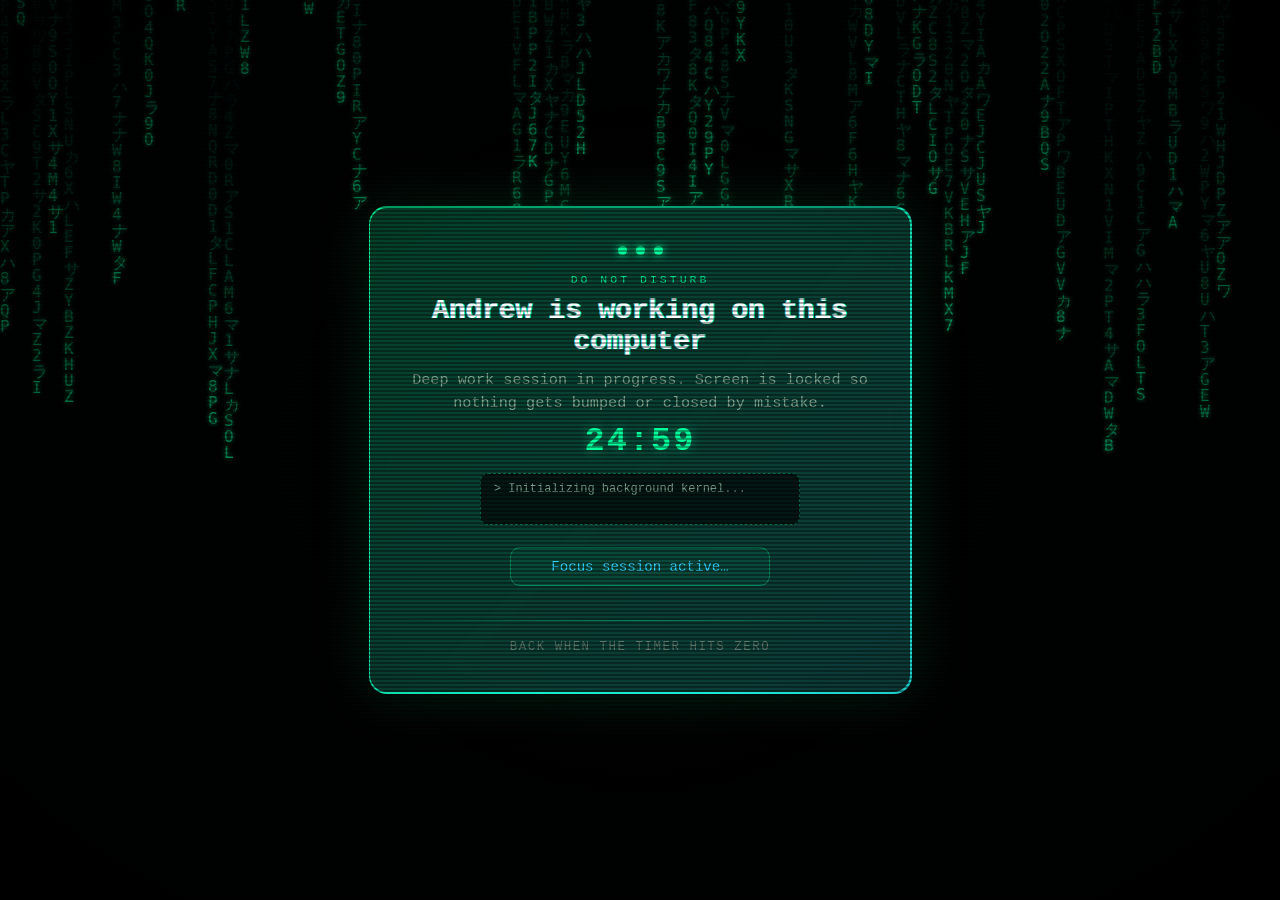
<file: index.html>
<!DOCTYPE html>
<html lang="en">
<head>
<meta charset="UTF-8" />
<meta name="viewport" content="width=device-width, initial-scale=1.0" />
<title>FOCUS • Andrew</title>
<link rel="stylesheet" href="style.css">
</head>
<body>

  <canvas id="matrix"></canvas>
  <canvas id="eye-canvas"></canvas>

  <div class="card-container">
    <div class="card">
      <div class="dots-wrapper">
        <span class="dot"></span>
        <span class="dot"></span>
        <span class="dot"></span>
      </div>

      <div class="eyebrow">Do Not Disturb</div>
      <h1>Andrew is working on this computer</h1>
      <p>Deep work session in progress. Screen is locked so nothing gets bumped or closed by mistake.</p>

      <div class="timer" id="timer">25:00</div>

      <div class="terminal-box" id="terminal-logs">
        <span class="term-line">&gt; Initializing background kernel...</span>
      </div>

      <div class="status-box">
        <span id="status-text">Focus session active…</span>
      </div>

      <div class="line"></div>
      <p class="footer">Back when the timer hits zero</p>
    </div>
  </div>

  <script src="lock.js"></script>
</body>
</html>
</file>
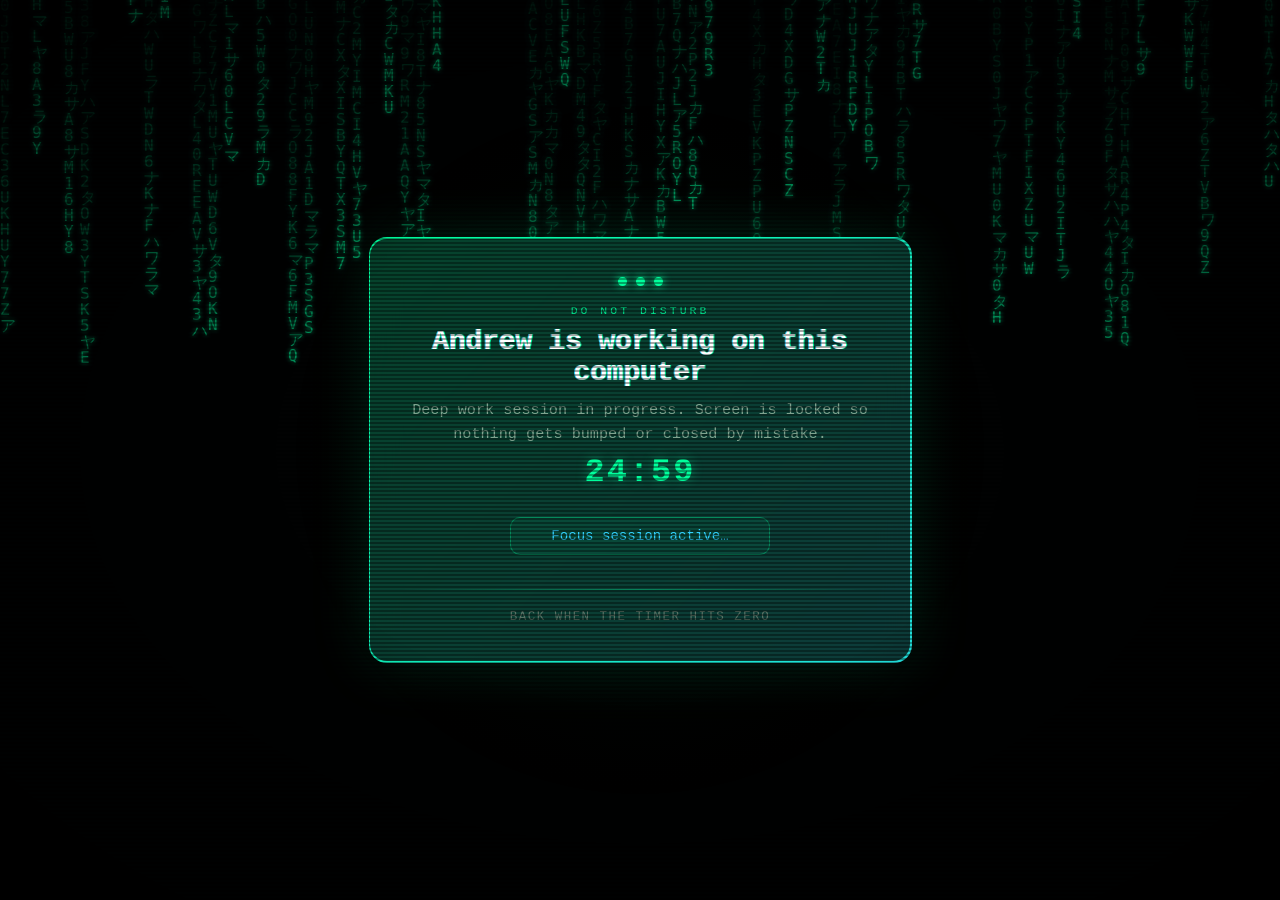
<file: lock.html>
<!DOCTYPE html>
<html lang="en">
<head>
<meta charset="UTF-8" />
<meta name="viewport" content="width=device-width, initial-scale=1.0" />
<title>FOCUS • Andrew</title>
<link rel="stylesheet" href="style.css">
</head>
<body>

  <canvas id="matrix"></canvas>
  <canvas id="eye-canvas"></canvas>

  <div class="card-container">
    <div class="card">
      <div class="dots-wrapper">
        <span class="dot"></span>
        <span class="dot"></span>
        <span class="dot"></span>
      </div>

      <div class="eyebrow">Do Not Disturb</div>
      <h1>Andrew is working on this computer</h1>
      <p>Deep work session in progress. Screen is locked so nothing gets bumped or closed by mistake.</p>

      <div class="timer" id="timer">25:00</div>

      <div class="status-box">
        <span id="status-text">Focus session active…</span>
      </div>

      <div class="line"></div>
      <p class="footer">Back when the timer hits zero</p>
    </div>
  </div>

  <script src="lock.js"></script>
</body>
</html>
</file>
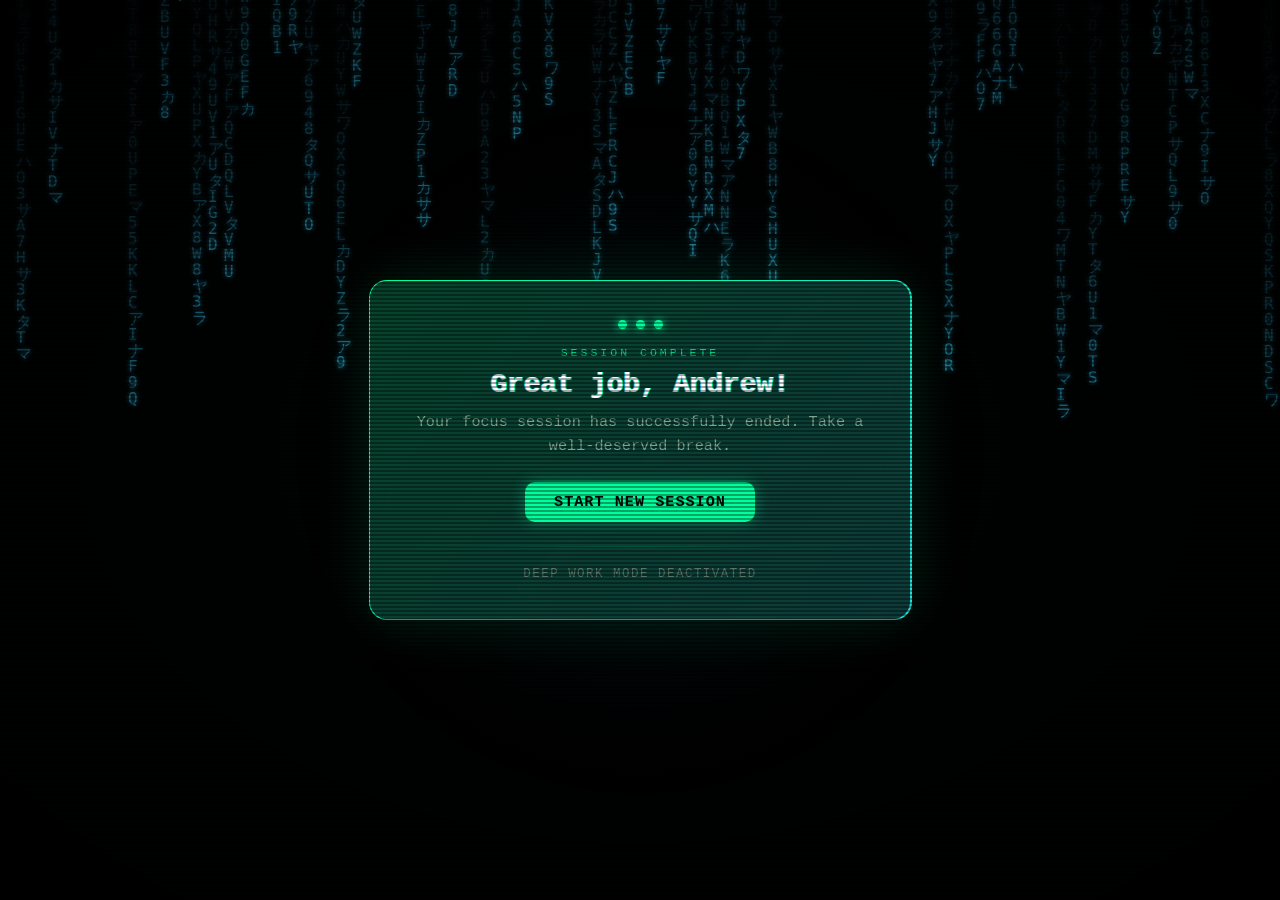
<file: screensaver.html>
<!DOCTYPE html>
<html lang="en">
<head>
<meta charset="UTF-8" />
<meta name="viewport" content="width=device-width, initial-scale=1.0" />
<title>FOCUS • Complete</title>
<link rel="stylesheet" href="style.css">
</head>
<body>

  <canvas id="matrix"></canvas>
  <canvas id="eye-canvas"></canvas>

  <div class="card-container">
    <div class="card">
      <div class="dots-wrapper">
        <span class="dot"></span>
        <span class="dot"></span>
        <span class="dot"></span>
      </div>

      <div class="eyebrow">Session Complete</div>
      <h1>Great job, Andrew!</h1>
      <p>Your focus session has successfully ended. Take a well-deserved break.</p>

      <div style="margin: 1.5rem 0;">
        <a href="setup.html" style="
          background: var(--accent);
          color: #030405;
          text-decoration: none;
          font-family: inherit;
          font-weight: bold;
          font-size: 0.95rem;
          padding: 0.7rem 1.8rem;
          border-radius: 10px;
          box-shadow: 0 0 15px rgba(0, 255, 156, 0.4);
          text-transform: uppercase;
          letter-spacing: 1px;
          display: inline-block;
        ">Start New Session</a>
      </div>

      <div class="line"></div>
      <p class="footer">Deep work mode deactivated</p>
    </div>
  </div>

  <script src="screensaver.js"></script>
</body>
</html>
</file>
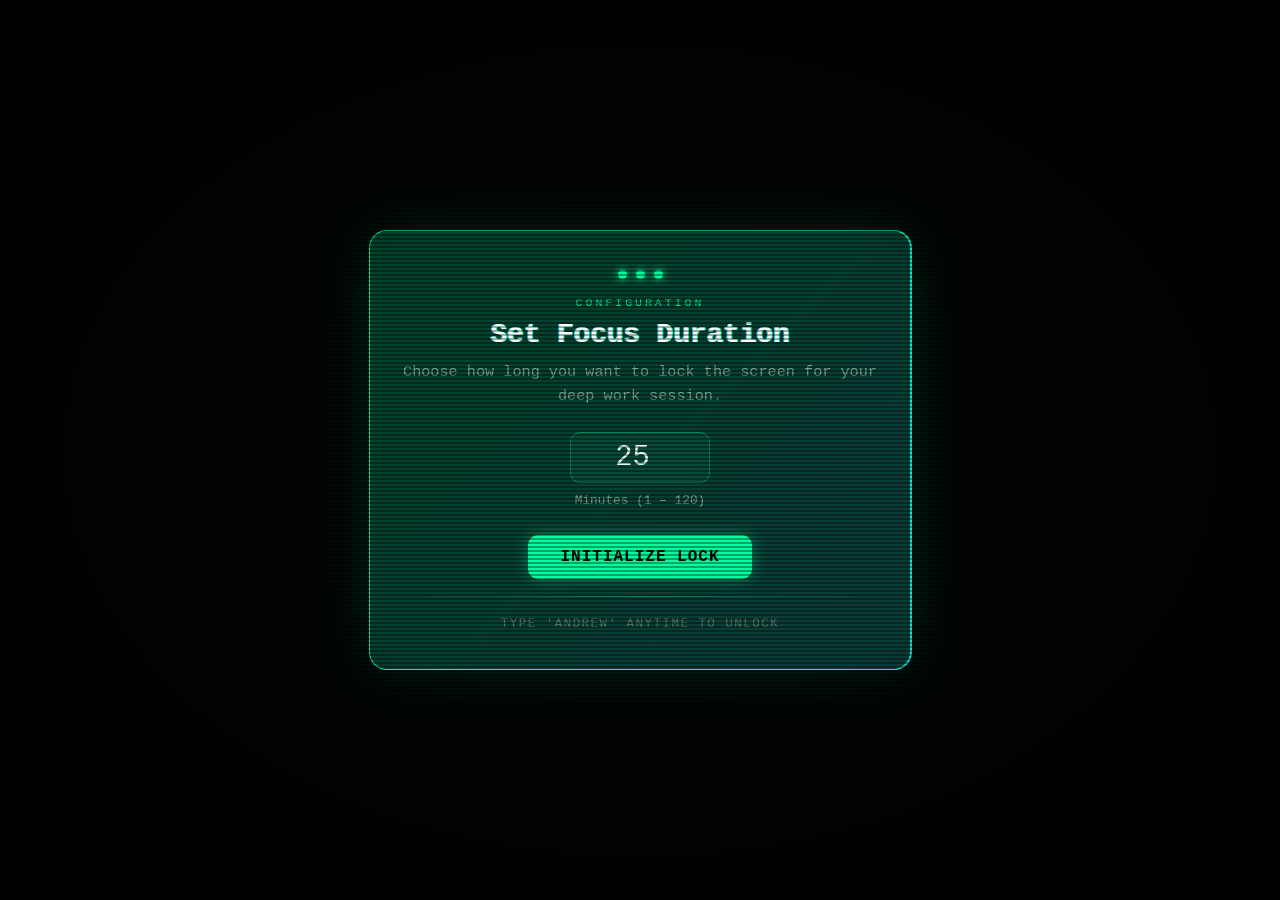
<file: setup.html>
<!DOCTYPE html>
<html lang="en">
<head>
<meta charset="UTF-8" />
<meta name="viewport" content="width=device-width, initial-scale=1.0" />
<title>Setup • FocusLock</title>
<link rel="stylesheet" href="style.css">
</head>
<body>

  <div class="card-container">
    <div class="card">
      <div class="dots-wrapper">
        <span class="dot"></span>
        <span class="dot"></span>
        <span class="dot"></span>
      </div>

      <div class="eyebrow">Configuration</div>
      <h1>Set Focus Duration</h1>
      <p>Choose how long you want to lock the screen for your deep work session.</p>

      <div style="margin: 1.5rem 0;">
        <input type="number" id="minutes-input" min="1" max="120" value="25" style="
          background: rgba(0, 255, 156, 0.05);
          border: 1px solid var(--border);
          color: var(--text);
          font-family: inherit;
          font-size: 1.8rem;
          text-align: center;
          padding: 0.5rem;
          width: 140px;
          border-radius: 10px;
          outline: none;
        ">
        <p style="font-size: 0.8rem; margin-top: 0.5rem; color: var(--muted);">Minutes (1 – 120)</p>
      </div>

      <button id="start-btn" style="
        background: var(--accent);
        color: #030405;
        border: none;
        font-family: inherit;
        font-weight: bold;
        font-size: 1rem;
        padding: 0.8rem 2rem;
        border-radius: 10px;
        cursor: pointer;
        box-shadow: 0 0 15px rgba(0, 255, 156, 0.4);
        text-transform: uppercase;
        letter-spacing: 1px;
      ">Initialize Lock</button>

      <div class="line"></div>
      <p class="footer">Type 'andrew' anytime to unlock</p>
    </div>
  </div>

  <script src="setup.js"></script>
</body>
</html>
</file>
<file: style.css>
:root {
  --bg: #030405;
  --panel: rgba(8, 14, 12, 0.78);
  --text: #eafff2;
  --muted: #7fa38f;
  --accent: #00ff9c;
  --accent-2: #33d1ff;
  --border: rgba(0, 255, 156, 0.35);
}

* { box-sizing: border-box; }

html, body {
  margin: 0;
  height: 100%;
  font-family: 'Courier New', ui-monospace, monospace;
  background: var(--bg);
  color: var(--text);
  overflow: hidden;
}

body {
  display: grid;
  place-items: center;
  position: relative;
}

/* Scanlines */
body::before {
  content: "";
  position: absolute;
  inset: 0;
  background: linear-gradient(rgba(0,0,0,0) 50%, rgba(0,0,0,0.35) 50%);
  background-size: 100% 4px;
  z-index: 10;
  pointer-events: none;
}

/* Vignette */
body::after {
  content: "";
  position: absolute;
  inset: 0;
  background: radial-gradient(ellipse at center, transparent 40%, rgba(0,0,0,0.65) 100%);
  z-index: 9;
  pointer-events: none;
}

#matrix {
  position: absolute;
  inset: 0;
  z-index: 1;
  opacity: 0.55;
}

#eye-canvas {
  position: absolute;
  inset: 0;
  z-index: 2;
}

.card-container {
  position: relative;
  z-index: 3;
  border-radius: 18px;
  padding: 1.5px;
  background: linear-gradient(135deg, var(--accent), var(--accent-2), var(--accent));
  background-size: 300% 300%;
  animation: borderGlow 7s ease infinite;
  box-shadow: 0 0 60px rgba(0, 255, 156, 0.15);
}

.card {
  width: min(92vw, 540px);
  padding: 2.4rem 2rem 1.8rem;
  border-radius: 17px;
  background: var(--panel);
  backdrop-filter: blur(14px);
  text-align: center;
}

.dots-wrapper {
  display: flex;
  justify-content: center;
  gap: 9px;
  margin-bottom: 1.1rem;
}

.dot {
  width: 9px;
  height: 9px;
  border-radius: 50%;
  background: var(--accent);
  box-shadow: 0 0 8px var(--accent);
  animation: pulse 1.5s ease-in-out infinite;
}
.dot:nth-child(2) { animation-delay: .2s; }
.dot:nth-child(3) { animation-delay: .4s; }

.eyebrow {
  font-size: 0.72rem;
  letter-spacing: 3px;
  color: var(--accent);
  text-transform: uppercase;
  margin: 0 0 0.6rem;
  opacity: 0.85;
}

h1 {
  font-size: clamp(1.4rem, 2.2vw, 2rem);
  margin: 0 0 0.7rem;
  font-weight: 800;
  letter-spacing: -0.01em;
  color: #fff;
  text-shadow: 1px 0 var(--accent), -1px 0 var(--accent-2);
}

p {
  margin: 0.35rem 0;
  color: var(--muted);
  font-size: 0.95rem;
  line-height: 1.55;
}

.status-box {
  margin: 1.4rem 0 1rem;
  padding: 0.65rem 1.2rem;
  background: rgba(0, 255, 156, 0.05);
  border: 1px solid var(--border);
  border-radius: 10px;
  font-size: 0.88rem;
  color: var(--accent-2);
  display: inline-block;
  min-width: 260px;
  transition: opacity 0.2s ease;
}

.timer {
  font-size: 2.1rem;
  font-weight: 700;
  color: var(--accent);
  letter-spacing: 2px;
  margin: 0.4rem 0 0.2rem;
  text-shadow: 0 0 12px rgba(0, 255, 156, 0.4);
  font-variant-numeric: tabular-nums;
}

.terminal-box {
  margin: 0.8rem auto 0;
  padding: 0.5rem 0.8rem;
  background: rgba(0, 0, 0, 0.65);
  border: 1px dashed var(--border);
  border-radius: 8px;
  font-size: 0.75rem;
  color: var(--muted);
  text-align: left;
  height: 52px;
  overflow: hidden;
  position: relative;
  max-width: 320px;
}

.term-line {
  display: block;
  white-space: nowrap;
  overflow: hidden;
  text-overflow: ellipsis;
  animation: fadeInLine 0.3s ease-in-out;
}

.line {
  margin: 1.1rem 0;
  height: 1px;
  background: linear-gradient(90deg, transparent, var(--border), transparent);
}

.footer {
  font-size: 0.78rem;
  color: #5c7568;
  text-transform: uppercase;
  letter-spacing: 1.5px;
}

@keyframes pulse {
  0%, 100% { transform: scale(0.7); opacity: 0.3; }
  50% { transform: scale(1.2); opacity: 1; }
}

@keyframes borderGlow {
  0% { background-position: 0% 50%; }
  50% { background-position: 100% 50%; }
  100% { background-position: 0% 50%; }
}

@keyframes fadeInLine {
  from { opacity: 0; transform: translateY(4px); }
  to { opacity: 1; transform: translateY(0); }
}
</file>
